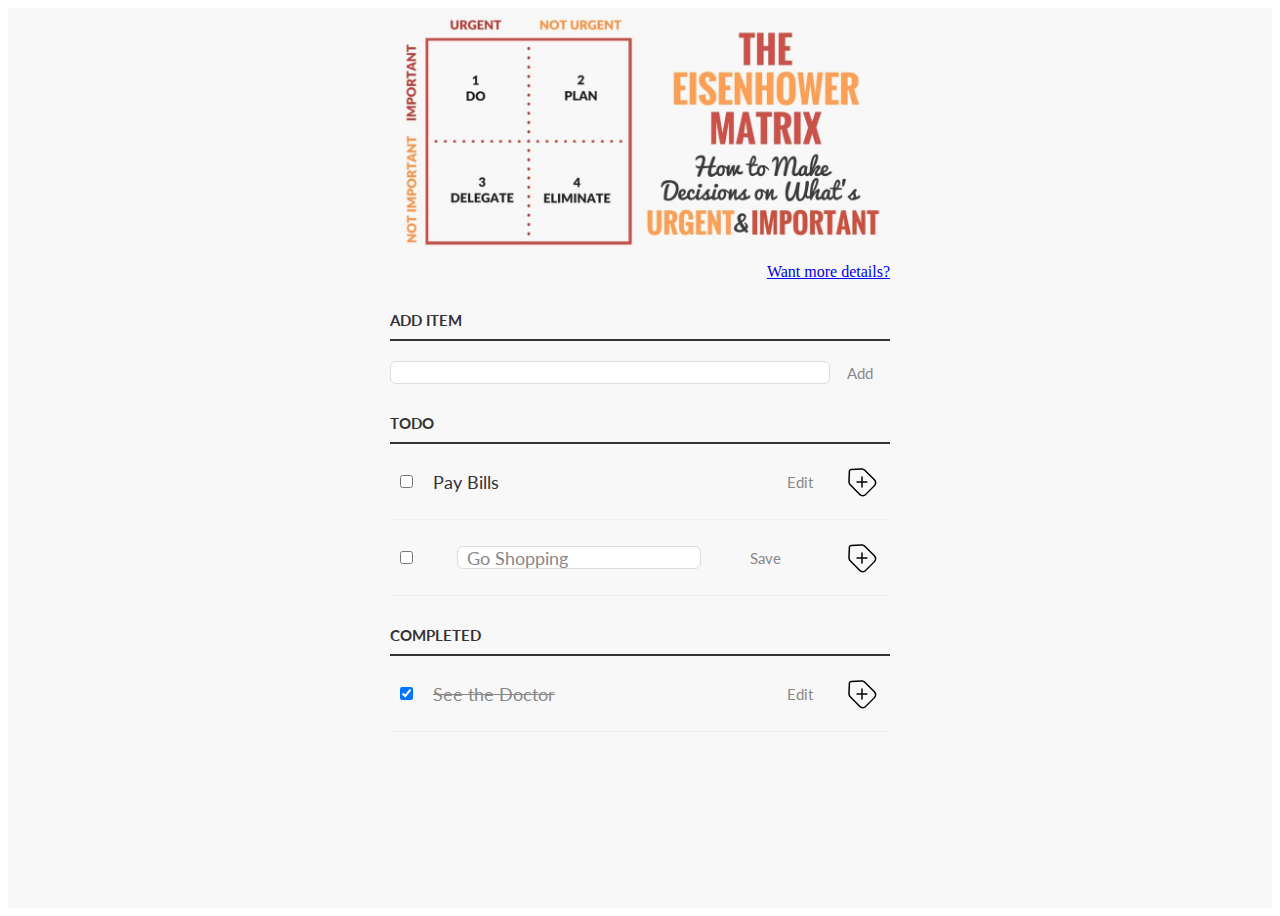
<file: clean-code/index.html>
<!DOCTYPE html>
<html>
  <head>
    <title>Todo App</title>
    <link href="https://fonts.googleapis.com/css?family=Lato:300,400,700" 
          rel="stylesheet">
    <link rel="stylesheet" href="style.css" media="screen" charset="utf-8">
  </head>
  <body>
    <div class="container">
      <div class="header">
        <img class="header__image" src="./eisenhower-matrix.jpg" 
              alt="the Eisenhower Matrix">
        <a class="header__link" 
            href="https://goal-life.com/page/method/matrix-eisenhower">
            Want more details?
        </a>
      </div>
      <article class="tasks">
        <section class="add-task">
          <label class="add-task__heading">Add Item</label>
          <div class="add-task__content">
            <input class="add-task__input input" type="text">
            <button class="add-task__button button">Add</button>
          </div>
        </section>
        <section class="incompleted-tasks">
          <h3 class="tasks__heading">Todo</h3>
          <ul class="incompleted-tasks__list tasks__list">
            <li class="task">
              <input class="task__checkbox input" type="checkbox">
              <label class="task__text">Pay Bills</label>
              <input class="task__edit-input input" type="text">
              <button class="edit-task__button button">Edit</button>
              <button class="delete-task__button button">
                <img class="delete-task__image" src="./remove.svg" alt="remove-task">
              </button>
            </li>
            <li class="task edit-mode">
              <input class="task__checkbox input" type="checkbox">
              <label class="task__text" >Go Shopping</label>
              <input class="task__edit-input input" 
                    type="text" value="Go Shopping">
              <button class="edit-task__button button">Save</button>
              <button class="delete-task__button button">
                <img class="delete-task__image" src="./remove.svg" alt="remove-task">
              </button>
            </li>
          </ul>
        </section>
        <section class="completed-tasks">
          <h3 class="tasks__heading">Completed</h3>
          <ul class="completed-tasks__list tasks__list">
            <li class="task">
              <input class="task__checkbox input" type="checkbox" checked>
              <label class="task__text">See the Doctor</label>
              <input class="task__edit-input input completed-tasks__edit-input"
                     type="text">
              <button class="edit-task__button button">Edit</button>
              <button class="delete-task__button button">
                <img class="delete-task__image" src="./remove.svg" alt="remove-task">
              </button>
            </li>
          </ul>
        </section>
        
      </article>
    </div>
    
    <script src="app.js"></script>
  </body>
</html>
</file>
<file: clean-code/style.css>
/* Basic Style */
.container{
  background-color: #f8f8f8;
  color: #333;
  font-family: Lato, sans-serif;
  height: 100vh;
}
.header {
  width: 500px;
  margin: 0 auto;
  display: block;
  text-align: right;
}
.header__image {
  width: 100%;
}
.header__link {
  font-family: fantasy, cursive;
}

@media (max-width:768px) {

  .header { 
    text-align: center;
  }

}
.tasks {
  display: block;
  width: 500px;
  margin: 0 auto 0;
}
.incompleted-tasks__edit-input,
.completed-tasks__edit-input,
.add-task__input,
.task__text {
  width: 56%;
  display: inline-block;
  flex-grow: 1;
}
.add-task__content {
  display: flex;
}
.tasks__list {
  margin: 0;
  padding: 0px;
}
.task,
.tasks__heading {
  list-style: none;
}
.input,
.button{
  outline: none;
}
.button {
  background: none;
  border: 0px;
  color: #888;
  font-size: 15px;
  width: 60px;
  font-family: Lato, sans-serif;
  cursor: pointer;
}
.button:hover {
  color: #3a3A3a;
}


/* Heading */
.tasks__heading,
.add-task__heading {
  color: #333;
  font-weight: 700;
  font-size: 15px;
  border-bottom: 2px solid #333;
  padding: 30px 0 10px;
  margin: 0;
  text-transform: uppercase;
}
.task__edit-input,
.add-task__input {
  margin: 0;
  font-size: 18px;
  line-height: 18px;
  height: 21px;
  padding: 0 9px;
  border: 1px solid #dDd;
  background: #FFF;
  border-radius: 6px;
  font-family: Lato, sans-serif;
  color: #888;
}
.add-task__input:focus,
.task__edit-input:focus  {
  color: #333;
}

/* New Task */
.add-task__heading {
  display: block;
  margin: 0 0 20px;
}
.add-task__input {
  width: 318px;
}
.add-task__button:hover {
  color: #0FC57C;
}

/* Task list */
.task {
  overflow: hidden;
  padding: 20px 0;
  border-bottom: 1px solid #eee;
  display: flex;
  justify-content: space-between;
  align-items: center;
  vertical-align: middle;
}

.task__checkbox {
  margin: 0 10px;
}
.task__text {
  padding-left: 10px;
  box-sizing: border-box;
  font-size: 18px;
  width: 226px;
}
.task__edit-input {
  width: 226px;
}
.delete-task__button:hover {
  color: #CF2323;
}
.delete-task__image {
  height: 2em;
  transform: rotateZ(45deg);
  transition: transform 200ms ease-in;
}
.delete-task__image:hover {
  transform: rotateZ(0);
}

/* Completed */
.completed-tasks__list .task__text {
  text-decoration: line-through;
  color: #888;
}

/* Edit Task */
.task__edit-input {
  display: none;
}

.edit-mode .task__edit-input{
  display: inline-block;
  width: 224px
}

.edit-mode .task__text {
  display: none;
}
</file>
